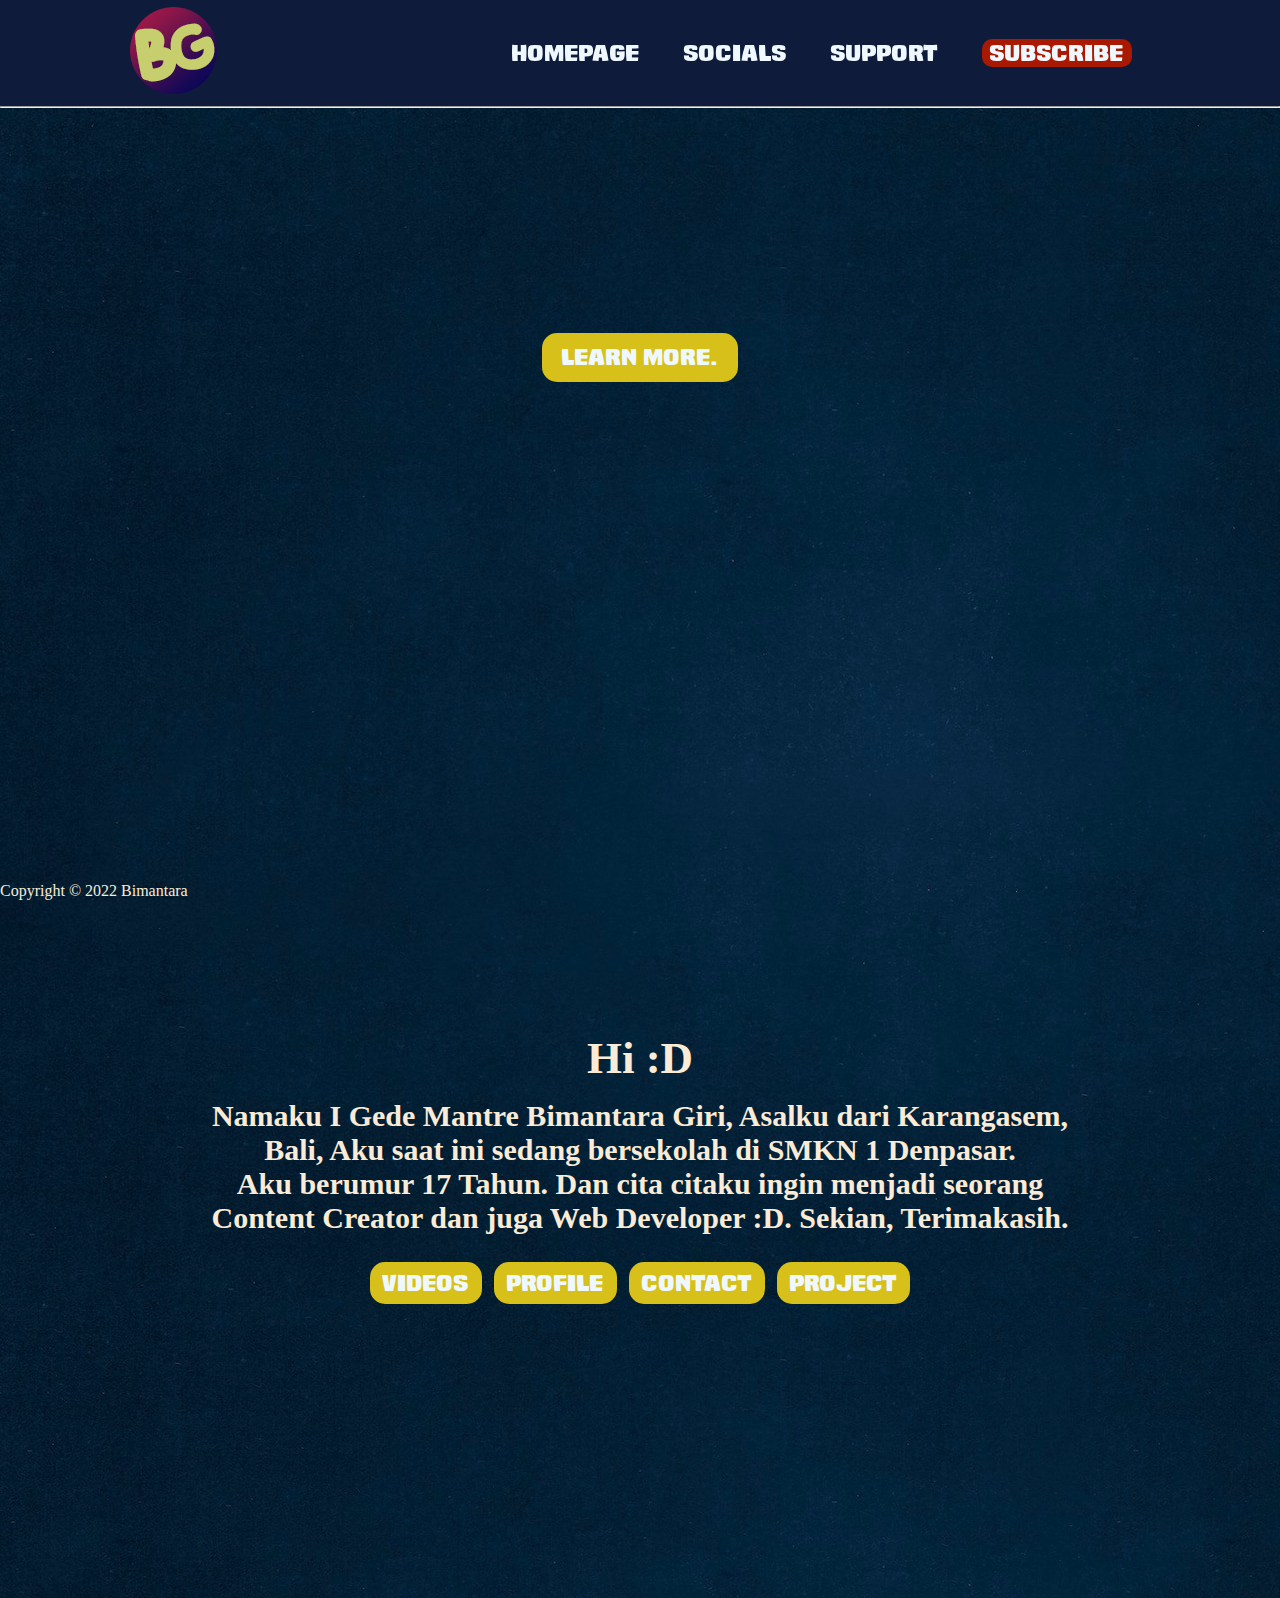
<file: index.html>
<!DOCTYPE html>
<html lang="en">
<head>
    <meta charset="UTF-8">
    <meta http-equiv="X-UA-Compatible" content="IE=edge">
    <meta name="viewport" content="width=device-width, initial-scale=1.0">

        <title>Bimantara Giri</title>
            <link rel="stylesheet" href="style.css">
            <link href="https://unpkg.com/aos@2.3.1/dist/aos.css" rel="stylesheet">
            <link rel="icon" href="img\logo.png">   

</head>
<body>
    <div class="Background">
    <section class="atasan">
    <header>
            <a href="https://www.youtube.com/watch?v=607KOwRZxns&t=504s" target="_blank" class="logo"><img src="img/logo.png" alt="logo" data-aos="zoom-in"></a>
                <nav>
                    <ul class="nav_link" data-aos="zoom-in">
                        <li><a href="index.html">Homepage</a></li>
                       <li><a href="https://linktr.ee/Bimantara02" target="_blank">Socials</a></li>
                        <li><a href="https://saweria.co/bimantara02" target="_blank">Support</a></li>
                        <li><a class="Tombolsubs" href="https://youtube.com/bimantara02" target="_blank">Subscribe</a></li>    
                    </ul>
                </nav>
                
     </header>
    </section>
             <hr>

    <main>

    <div class="pertengahanhome">
        <h1 class="student">Student,</h1> <h1 class="gamer">Gamer,</h1> <h1 class="contentcreator">Content Creator.</h1>
    </div>


        <section class="tombollearn">
        <a class="learnmore" href="#mid" data-aos="zoom-in"><button class="tombollearnmore">Learn more.</button></a>
        </section>                                                                                                   
    
   <ul class="perkenalan">
        <h2 id="mid">Hi :D</h2>
        <nav>
            Namaku I Gede Mantre Bimantara Giri, Asalku dari Karangasem,
            <br>
            Bali, Aku saat ini sedang bersekolah di SMKN 1 Denpasar.
            <br>
            Aku berumur 17 Tahun. Dan cita citaku ingin menjadi seorang
            <br>
            Content Creator dan juga Web Developer :D. Sekian, Terimakasih.
            <br> <br>
        </nav>
   </ul>
            <div class="tombolbawah">
            <a href="video.html" class="TombolVideo">Videos</a>
            &nbsp;
            <a href="profile.html" class="TombolProfile">Profile</a>
            &nbsp;
            <a href="kontak.html" class="TombolKontak">Contact</a>
            &nbsp;
            <a href="project.html" class="TombolProject">Project</a>
            </div>
</div>

    </main>    


   <script src="https://unpkg.com/aos@2.3.1/dist/aos.js"></script>
   <script>
    AOS.init();
  </script>
</body>
<footer class="Copyright">Copyright &copy; 2022 Bimantara</footer>
</html>
</file>
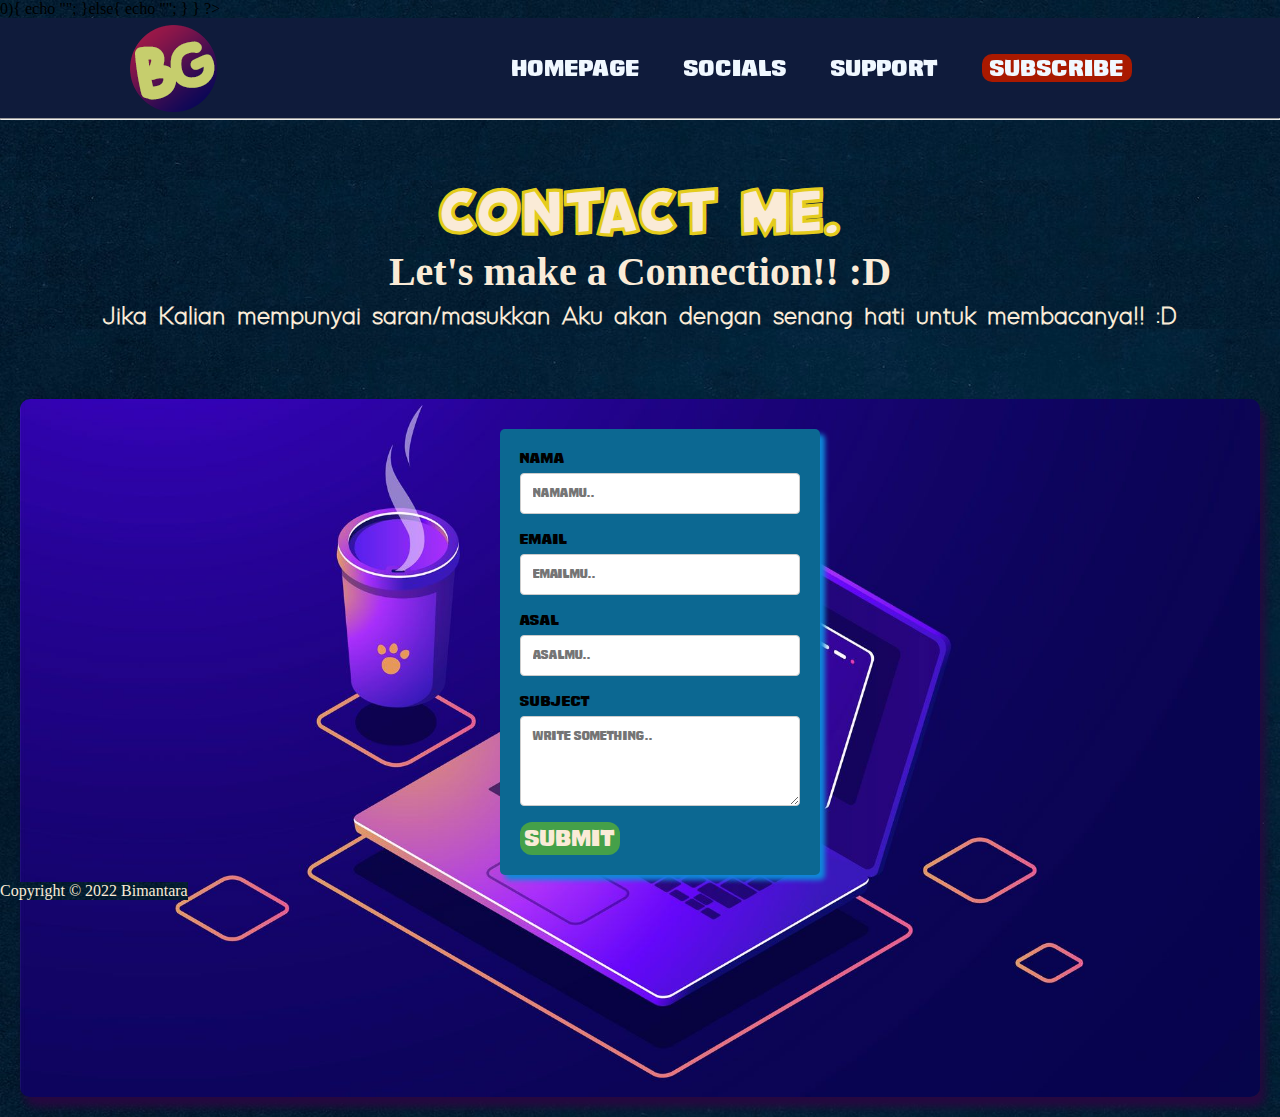
<file: kontak.html>
<?php
include "koneksi.php";
if (isset($_POST['submit'])){
    $Nama = $_POST['name'];
    $Email = $_POST['email'];
    $Asal = $_POST['asal'];
    $Subject = $_POST['subject'];

    mysqli_query($koneksi, "INSERT INTO datakontak(nama,email,asal,subject)
                    VALUES ('$Nama', '$Email', '$Asal', '$Subject')");

            if(($_POST) > 0){
                echo    "<script>
                            alert('Pesan Berhasil Terkirim!')
                        </script>";
            }else{
                echo    "<script>
                            alert('Pesan Gagal Terkirim!')
                        </script>";
            }        
}
?>



<!DOCTYPE html>
<html lang="en">
<head>
    <meta charset="UTF-8">
    <meta http-equiv="X-UA-Compatible" content="IE=edge">
    <meta name="viewport" content="width=device-width, initial-scale=1.0">
            <title>Contact Me</title>
            <link rel="stylesheet" href="style.css">
            <link rel="stylesheet" href="https://unpkg.com/aos@2.3.1/dist/aos.css">
            <link rel="icon" href="img\logo.png"> 
</head>
<body>
    <section class="atasan">
        <header>
                <a href="https://www.youtube.com/watch?v=607KOwRZxns&t=504s" target="_blank" class="logo"><img src="img/logo.png" alt="logo" data-aos="zoom-in"></a>
                    <nav>
                        <ul class="nav_link" data-aos="zoom-in">
                            <li><a href="index.html">Homepage</a></li>
                           <li><a href="https://linktr.ee/Bimantara02" target="_blank">Socials</a></li>
                            <li><a href="https://saweria.co/bimantara02" target="_blank">Support</a></li>
                            <li><a class="Tombolsubs" href="https://youtube.com/bimantara02" target="_blank">Subscribe</a></li>    
                        </ul>
                    </nav>
                    
         </header>
</section>
                 <hr>
                
    <main>
            <h1 class="judul-kontak">CONTACT ME.</h1>
            <h2 class="deskripsi-kontak">Let's make a Connection!! :D</h2>
            <h3 class="deskripsi-kontak2">Jika Kalian mempunyai saran/masukkan Aku akan dengan senang hati untuk membacanya!! :D</h3>
            <div class="containerkanan">
                <img src="img/background2.jpg" class = "backgroundkontak">
              </div>

              <div class="containerkiri">
                <form method="post">
                
                <label for="fname">Nama</label>
                <input type="text" id="fname" name="name" placeholder="Namamu..">
            
                <label for="lname">Email</label>
                <input type="text" id="lname" name="email" placeholder="Emailmu..">
            
                <label for="country">Asal</label>
                <input type="text" id="" name="asal" placeholder="Asalmu..">
                
            
                <label for="subject">Subject</label>
                <textarea id="subject" name="subject" placeholder="Write something.." style="height:90px"></textarea>
            
                <button type="submit" name="submit">Submit</button>
            
                </form>
              </div>
              
    </main>
       <script src="https://unpkg.com/aos@2.3.1/dist/aos.js"></script>
       <script>
        AOS.init();
      </script>
</body>

    <footer>Copyright &copy; 2022 Bimantara</footer>

</html>
</file>
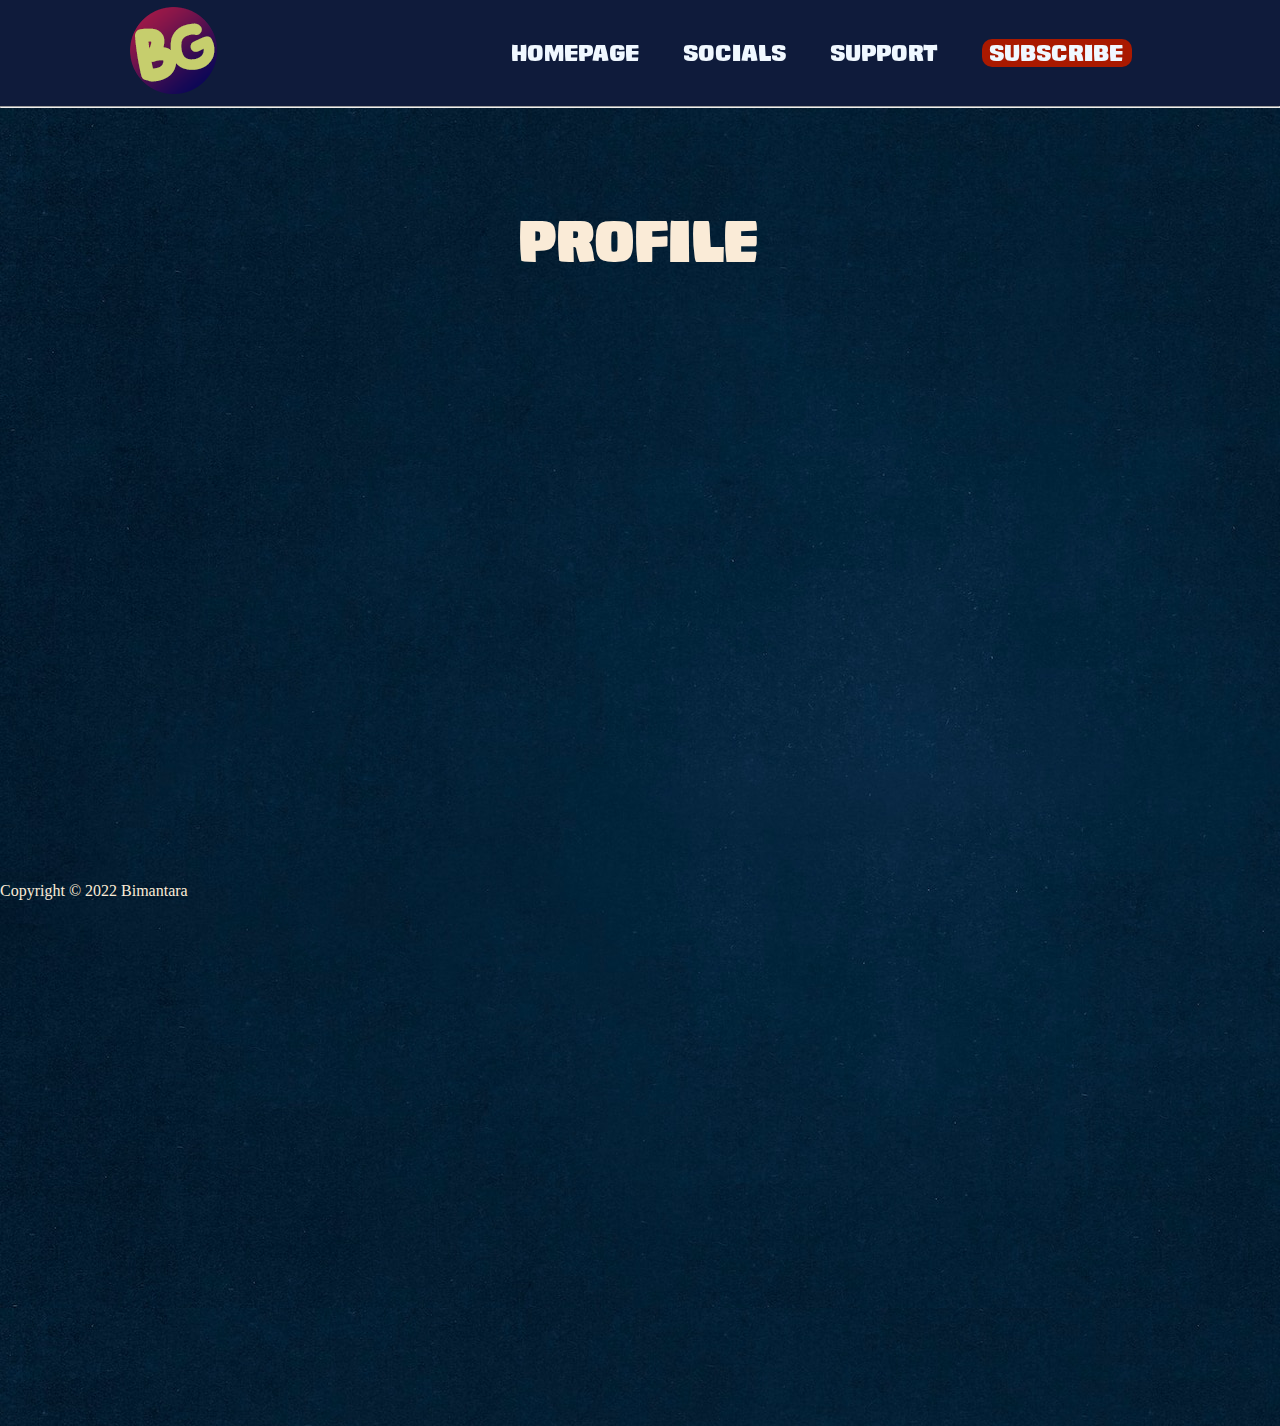
<file: profile.html>
<!DOCTYPE html>
<html lang="en">
<head>
    <meta charset="UTF-8">
    <meta http-equiv="X-UA-Compatible" content="IE=edge">
    <meta name="viewport" content="width=device-width, initial-scale=1.0">
            <title>Profile</title>
            <link rel="stylesheet" href="style.css">
            <link rel="stylesheet" href="https://unpkg.com/aos@2.3.1/dist/aos.css">
            <link rel="icon" href="img\logo.png"> 
</head>
<body>
    <section class="atasan">
        <header>
                <a href="https://www.youtube.com/watch?v=607KOwRZxns&t=504s" target="_blank" class="logo"><img src="img/logo.png" alt="logo" data-aos="zoom-in"></a>
                    <nav>
                        <ul class="nav_link" data-aos="zoom-in">
                            <li><a href="index.html">Homepage</a></li>
                           <li><a href="https://linktr.ee/Bimantara02" target="_blank">Socials</a></li>
                            <li><a href="https://saweria.co/bimantara02" target="_blank">Support</a></li>
                            <li><a class="Tombolsubs" href="https://youtube.com/bimantara02" target="_blank">Subscribe</a></li>    
                        </ul>
                    </nav>
                    
         </header>
    </section>
                 <hr>
    <main>     
        <div class="pertengahanprofile">
            <h1>Profile</h1>
        </div>

        <img src="img/Img1.png" alt="ProfilePict" class="profilepict">

        <ul class="juduldeskripsi">
        <h2 id="namavideo">Bimantara Giri</h2>
        </ul>

        <ul class="deskripsi">
            <p>Nama : I Gede Mantre Bimantara Giri</p>
            <p>Hobby : Belajar Sesuatu Hal Baru</p>
            <p>Lahir : Gianyar, 10 Oktober 2005</p>
            <p>Motto : Menuju Tak Terbatas dan Melampauinya</p>
        </ul>

        <div class="socials">
            <a href="https://instagram.com/bmntr77_"><img src="img/instagram.png" class="instagram"></a>
            <a href="https://youtube.com/bimantara02"><img src="img/youtube.png" class="youtube"></a>
            <a href="https://steamcommunity.com/id/bimantara02/"><img src="img/steam.png" class="steam"></a>
            <a href="https://twitter.com/bmntr77"><img src="img/twitter.png" class="twitter"></a>
        </div>

        <div class="riwayatnskill">
        <h1 class="riwayat">Riwayat Pendidikan</h1>

        <table>
            <tr>
              <th>SD</th>
              <th>SMP</th>
              <th>SMK</th>
            </tr>
            <tr>
              <td>SD Saraswati 5 Denpasar</td>
              <td>SMPN 3 Abiansemal</td>
              <td>SMKN 1 Denpasar</td>
            </tr>
            <tr>
                <td>(2011 - 2016)</td>
                <td>(2017 - 2020)</td>
                <td>(2021 - Sekarang)</td>
            </tr>
        </table>
<h1 class="kemampuan">Kemampuan</h1>

<div class="areakeahlian">
    <ul class="keahlian">
        <li>HTML<img src="img/html.png" class="gambarhtml"></li> 
        <li><img src="img/css.png" class="gambarcss">CSS</li>
        <li>Adobe Premiere Pro<img src="img/premiere.png" class="gambarpremiere"></li>
        <li><img src="img/photoshop.png" class="gambarphotoshop"> Adobe Photoshop</li>
        <li>Building Computer<img src="img/computer.png" class="gambarpc"></li>
    </ul>
</div>
    </div>
    </main>   
       <script src="https://unpkg.com/aos@2.3.1/dist/aos.js"></script>
       <script>
        AOS.init();
      </script>
</body>

    <footer>Copyright &copy; 2022 Bimantara</footer>

</html>
</file>
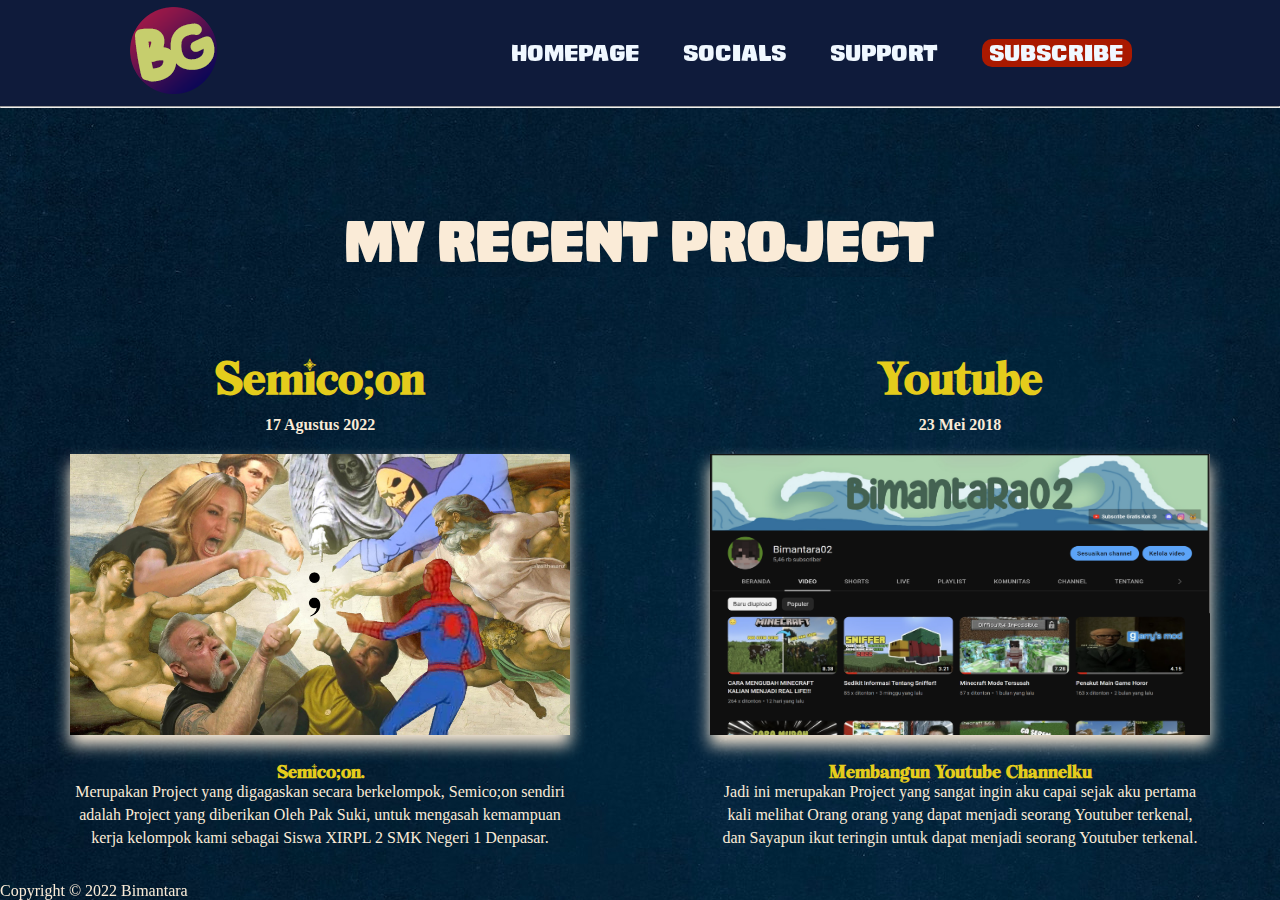
<file: project.html>
<!DOCTYPE html>
<html lang="en">
<head>
    <meta charset="UTF-8">
    <meta http-equiv="X-UA-Compatible" content="IE=edge">
    <meta name="viewport" content="width=device-width, initial-scale=1.0">
            <title>Project</title>
            <link rel="stylesheet" href="style.css">
            <link rel="stylesheet" href="https://unpkg.com/aos@2.3.1/dist/aos.css">
            <link rel="icon" href="img\logo.png"> 
</head>
<body>
    <section class="atasan">
        <header>
                <a href="https://www.youtube.com/watch?v=607KOwRZxns&t=504s" target="_blank" class="logo"><img src="img/logo.png" alt="logo" data-aos="zoom-in"></a>
                    <nav>
                        <ul class="nav_link" data-aos="zoom-in">
                            <li><a href="index.html">Homepage</a></li>
                           <li><a href="https://linktr.ee/Bimantara02" target="_blank">Socials</a></li>
                            <li><a href="https://saweria.co/bimantara02" target="_blank">Support</a></li>
                            <li><a class="Tombolsubs" href="https://youtube.com/bimantara02" target="_blank">Subscribe</a></li>    
                        </ul>
                    </nav>
                    
         </header>
</section>
                 <hr>
                
    <main>
            <div class="pertengahanproject">
                <h1>My Recent Project</h1>
            </div>

            <div class="card1">
                <div class="isicard1">
                        <h2>Semico;on</h2>
                        <h4 class="deskjudul1">17 Agustus 2022</h4>
                        <a href="https://aowodell.github.io/homepage/" target="_blank"><img src="img/project1.jpg" alt="project 1" class="imgcard1"></a>
                    <div class="deskcard1">
                        <h4 class="judul-desk-card1">Semico;on.</h4>
                        <div class="desk-card1">
                        <p>Merupakan Project yang digagaskan secara berkelompok, Semico;on sendiri</p>
                        <p>adalah Project yang diberikan Oleh Pak Suki, untuk mengasah kemampuan</p>
                        <p>kerja kelompok kami sebagai Siswa XIRPL 2 SMK Negeri 1 Denpasar.</p>
                        </div>
                    </div>
                </div>
            </div>

            <div class="card2">
                <div class="isicard2">
                        <h2>Youtube</h2>
                        <h4 class="deskjudul2">23 Mei 2018</h4>
                        <a href="https://youtube.com/bimantara02" target="_blank"><img src="img/project2.png" alt="project 2" class="imgcard2"></a>
                    <div class="deskcard2">
                        <h4 class="judul-desk-card2">Membangun Youtube Channelku</h4>
                        <div class="desk-card2">
                        <p>Jadi ini merupakan Project yang sangat ingin aku capai sejak aku pertama</p>
                        <p>kali melihat Orang orang yang dapat menjadi seorang Youtuber terkenal,</p>
                        <p>dan Sayapun ikut teringin untuk dapat menjadi seorang Youtuber terkenal.</p>
                        </div>
                    </div>
                </div>
            </div>
    </main>
       <script src="https://unpkg.com/aos@2.3.1/dist/aos.js"></script>
       <script>
        AOS.init();
      </script>
</body>

    <footer>Copyright &copy; 2022 Bimantara</footer>

</html>
</file>
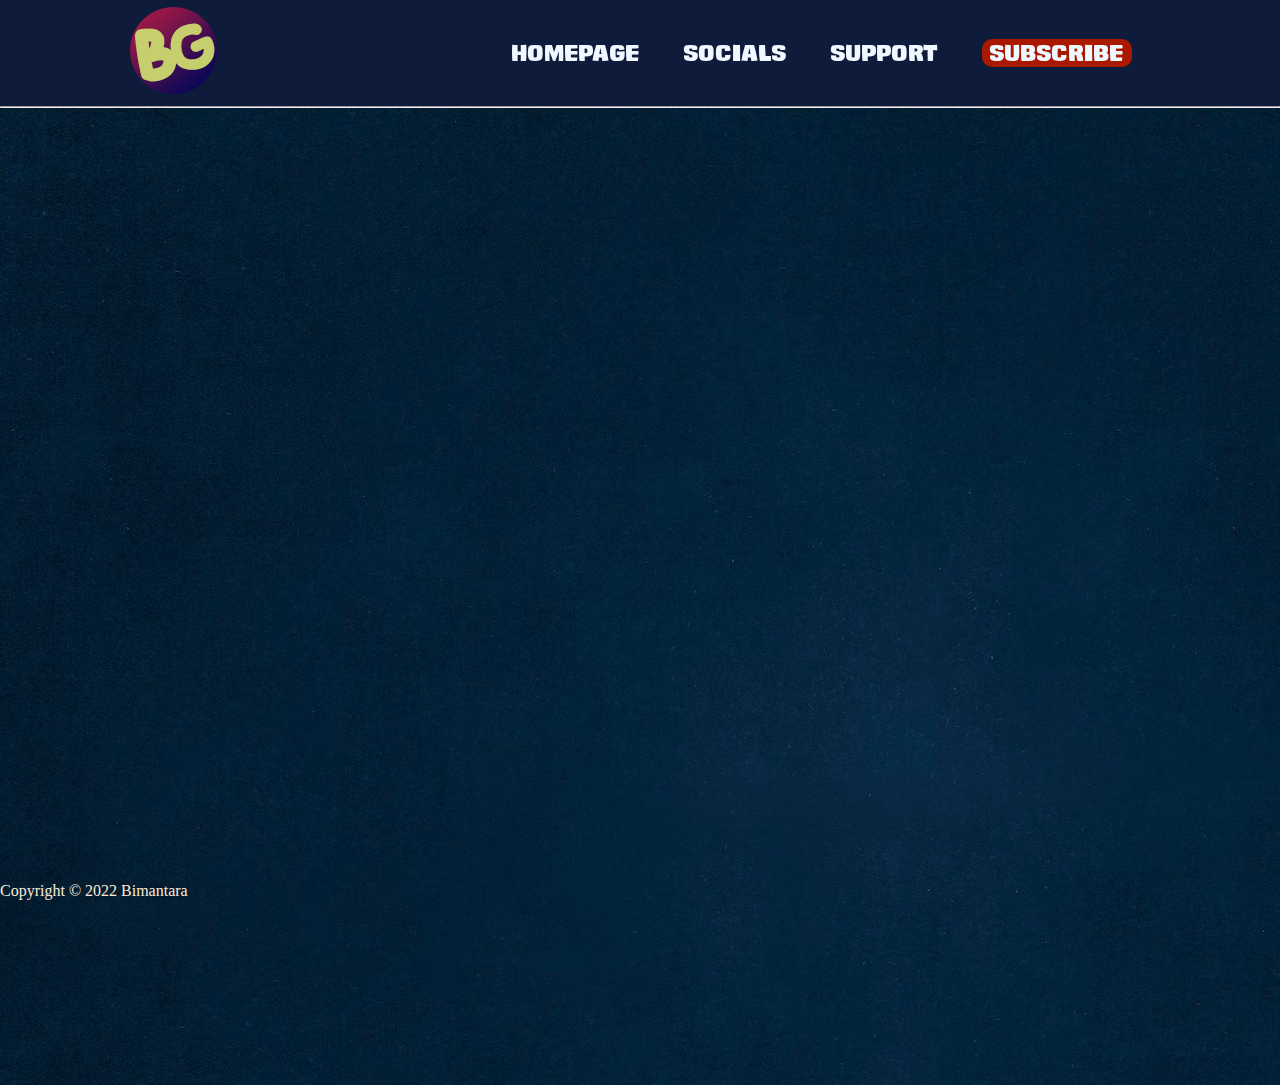
<file: video.html>
<!DOCTYPE html>
<html lang="en">
<head>
    <meta charset="UTF-8">
    <meta http-equiv="X-UA-Compatible" content="IE=edge">
    <meta name="viewport" content="width=device-width, initial-scale=1.0">
            <title>Videos</title>
            <link rel="stylesheet" href="style.css">
            <link rel="stylesheet" href="https://unpkg.com/aos@2.3.1/dist/aos.css">
            <link rel="icon" href="img\logo.png"> 
</head>
<body>
    <section class="atasan">
        <header>
                <a href="https://www.youtube.com/watch?v=607KOwRZxns&t=504s" target="_blank" class="logo"><img src="img/logo.png" alt="logo" data-aos="zoom-in"></a>
                    <nav>
                        <ul class="nav_link" data-aos="zoom-in">
                            <li><a href="index.html">Homepage</a></li>
                           <li><a href="https://linktr.ee/Bimantara02" target="_blank">Socials</a></li>
                            <li><a href="https://saweria.co/bimantara02" target="_blank">Support</a></li>
                            <li><a class="Tombolsubs" href="https://youtube.com/bimantara02" target="_blank">Subscribe</a></li>    
                        </ul>
                    </nav>
                    
         </header>
</section>
                 <hr>
                
    <main>
        <ul class="pertengahanvideo" data-aos="zoom-in">
            <h1 class="judulvideo">Videos</h1> 
            <p class="Deskripsi">Ini adalah beberapa Video yang pernah Kubuat :D </p>  
        </ul>

            <div class="Videos">

            <a href="https://www.youtube.com/watch?v=jLTIwLLnX5A&t=13s" target="_blank"><img src="img/thumbnail1.jpg" alt="TOP 5 SHADERS MINECRAFT" class="Thumbnail1"></a>
        <br>
            <a href="https://www.youtube.com/watch?v=jLTIwLLnX5A&t=13s" class="link">5 SHADERS MINECRAFT UNTUK PC KENTANG</a>
        <br>
            <a href="https://www.youtube.com/watch?v=r0K42hiJU1E&t=12s" target="_blank"><img src="img/thumbnail2.jpg" alt="TOP 5 SHADERS MINECRAFT" class="Thumbnail2"></a>
        <br>
            <a href="https://www.youtube.com/watch?v=r0K42hiJU1E&t=12s" class="link">CLIP LIVESTREAM BIMANTARA02 #1</a>
        <br>   
            <a href="https://www.youtube.com/watch?v=CkJjPwUIzsE&t=98s" target="_blank"><img src="img/thumbnail3.jpg" alt="TOP 5 SHADERS MINECRAFT" class="Thumbnail3"></a>
        <br>
            <a href="https://www.youtube.com/watch?v=CkJjPwUIzsE&t=98s" class="link">GW NYOBAIN MINECRAFT 6.6.6</a>
        <br>
            
            </div>

        <p class="DeskripsiBawah" data-aos="zoom-in">Buat kalian yang mau liat Video lainnya, cek Youtubeku aja ya!! :D</p>
    </main>
       <script src="https://unpkg.com/aos@2.3.1/dist/aos.js"></script>
       <script>
        AOS.init();
      </script>
</body>

    <footer>Copyright &copy; 2022 Bimantara</footer>

</html>
</file>
<file: style.css>
@import url('https://fonts.googleapis.com/css2?family=Oswald:wght@200;400&family=Roboto:wght@100&display=swap');

@font-face {
    font-family: BohemianSoul;
    src: url(font/Bohemian\ Soul.otf);
}

@font-face {
    font-family: Andorra la Vella;
    src: url(font/AndorralaVella.ttf);
}

@font-face {
    font-family: KGHappy;
    src: url(font/KGHAPPY.ttf);
}

@font-face {
    font-family: KidsMagazine;
    src: url(font/Kids\ Magazine.ttf);
}

@font-face {
    font-family: ModernSansLight;
    src: url(font/ModernSans-Light.otf);
}

/*Semua Halaman HTML*/
*  {
    box-sizing: border-box;
    margin: 0;
    padding: 0;
}

/* ================================= STYLE HOME ================================= */

/*Tulisan Tentang,Socials, dan Support*/
li, a, button {
    font-weight: 500;
    font-size: 25px;
    color: aliceblue;
    text-decoration: none; 
}
.nav_link {
    font-family: Andorra la Vella;
}

/*Style Header*/
header {
    display: flex;
    justify-content: flex-end;
    align-items: center;
    padding: 5px 10%;
    background-color: #0f1b3b;
}

main {
    background-image: url(img/background1.jpg);
    background-position: 100% fixed;
}

/*Style Logo*/
.logo {
    cursor: pointer;
    margin-right: auto;
}
.nav_link li {
    display: inline-block;
    padding: 0px 20px;
}
.nav_link li a {
    transition: all 0.8 ease 0s;
    transition: 0.5s ease all;
}
.nav_link li a:hover {
    color: skyblue;
}

/*Tombol Subscribe*/
.Tombolsubs{
    padding: 1px 8px;
    background-color: rgb(169, 25, 0);
    border-radius: 10px;
    cursor: pointer;
    transition: 0.5s ease all;
}
.Tombolsubs:hover {
    background-color: rgba(90, 11, 11, 0.8);
}

/*Tulisan Student, Gamer, ContentCreator*/
.pertengahanhome {
    text-align: center;
    font-family: Andorra la Vella;
    padding-top: 200px;
    color: antiquewhite;  
}

.student {
    animation: student;
    animation-duration: 1s;
    animation-fill-mode: forwards;
    color: antiquewhite;
    font-size: 0px;
}

@keyframes student {
    from {opacity: 0%; font-size: 0px;}
    to {opacity: 100%; font-size: 80px;}
}

.gamer {
    color: #d6c019;
    animation: gamer;
    animation-duration: 1s;
    animation-delay: 1s;
    animation-fill-mode: forwards;
    font-size: 0px;
}

@keyframes gamer {
    from {opacity: 0%; font-size: 0px;}
    to {opacity: 100%; font-size: 80px;}
}

.contentcreator {
    color: #CF0A0A;
    animation: contentcreator;
    animation-duration: 1s;
    animation-delay: 2s;
    animation-fill-mode: forwards;
    font-size: 0px;
}

@keyframes contentcreator {
    from {opacity: 0%; font-size: 0px;}
    to {opacity: 100%; font-size: 80px;}
}

/*Perkenalan yang ada dibawah web*/
#mid {
    font-family: Cooper Black;
    margin-bottom: 15px;
}

.perkenalan {
    text-align: center;
    font-family: Modern Sans;
    font-weight: bolder;
    font-size: 30px;
    color: antiquewhite;
    margin-top: 650px;
}

/*Tombol Learn more*/
.tombollearn {
    text-align: center;
}

.tombollearnmore {
    padding: 10px 20px;
    text-align: center;
    margin-top: 25px;
    border: none;
    border-radius: 15px;
    background-color: #d6c019;
    cursor: pointer;
    transition: 0.2s ease all;
    font-size: 25px;
    font-family: Andorra la Vella;
}

.tombollearnmore:hover {
    background-color: rgb(126, 120, 3);
    font-size: 30px;           
}

/*Tombol Video di Bawah Perkenalan*/
.tombolbawah{
    text-align: center;
    margin-bottom: 300px;
}
.TombolVideo {
    background-color: #d6c019;
    border-radius: 15px;
    padding: 8px 13px;
    font-size: 25px;
    transition: 0.2s ease all;
    font-family: Andorra la Vella;
}
.TombolVideo:hover {
    background-color: rgb(126, 120, 3);
    font-size: 30px;
}

/*Tombol Project di Bawah Perkenalan*/
.TombolProject {
    background-color: #d6c019;
    border-radius: 15px;
    padding: 8px 13px;
    font-size: 25px;
    transition: 0.2s ease all;
    font-family: Andorra la Vella;
}
.TombolProject:hover {
    background-color: rgb(126, 120, 3);
    font-size: 30px;
}

/*TombolProfile di Bawah Perkenalan*/
.TombolProfile {
    background-color: #d6c019;
    border-radius: 15px;
    padding: 8px 13px;
    font-size: 25px;
    transition: 0.2s ease all;
    font-family: Andorra la Vella;
}
.TombolProfile:hover {
    background-color: rgb(126, 120, 3);
    font-size: 30px;
}

/*TombolKontak di Bawah Perkenalan*/
.TombolKontak {
    background-color: #d6c019;
    border-radius: 15px;
    padding: 8px 13px;
    font-size: 25px;
    transition: 0.2s ease all;
    font-family: Andorra la Vella;
}
.TombolKontak:hover {
    background-color: rgb(126, 120, 3);
    font-size: 30px;
}

/* ================================= STYLE VIDEOS ================================= */
.judulvideo {
    font-size: 0px;
    animation: animasijudul;
    animation-fill-mode: forwards;
    animation-duration: 1s;
}

@keyframes animasijudul {
    from {font-size: 0px;}
    to {font-size: 80px;}
}

.pertengahanvideo {
    text-align: center;
    font-family: Andorra la Vella;
    font-size: 0px;
    padding-top: 200px;
    color: antiquewhite;
    animation: animasidesk;
    animation-delay: 0.5s;
    animation-fill-mode: forwards;
    animation-duration: 1s;
}

@keyframes animasidesk {
    from {font-size: 0px;}
    to {font-size: 30px;}
}
/*Style Thumbnail 1*/
.Thumbnail1 {
    width: 0px;
    height: auto;
    margin-top: 100px;
    animation: animasith1;
    animation-delay: 1s;
    animation-fill-mode: forwards;
    animation-duration: 1s;
}

@keyframes animasith1 {
    from {width: 0px; height: auto;}
    to {width: 400px; height: auto;}
}

.Thumbnail1:hover {
    filter: opacity(70%);
    transition: all 0.8 ease 0s;
    transition: 0.5s ease all;
}

/*Style Thumbnail 2*/
.Thumbnail2 {
    width: 0px;
    height: auto;
    margin-top: 100px;
    animation: animasith2;
    animation-delay: 1s;
    animation-fill-mode: forwards;
    animation-duration: 1s;
}

@keyframes animasith2 {
    from {width: 0px; height: auto;}
    to {width: 400px; height: auto;}
}

.Thumbnail2:hover {
    filter: opacity(70%);
    transition: all 0.8 ease 0s;
    transition: 0.5s ease all;
}

/*Style Thumbnail 3*/
.Thumbnail3 {
    width: 0px;
    height: auto;
    margin-top: 100px;  
    animation: animasith3;
    animation-delay: 1s;
    animation-fill-mode: forwards;
    animation-duration: 1s;
}

@keyframes animasith3 {
    from {width: 0px; height: auto;}
    to {width: 400px; height: auto;}
}

.Thumbnail3:hover {
    filter: opacity(70%);
    transition: all 0.8 ease 0s;
    transition: 0.5s ease all;
}
/*Style semua Thumbnail*/
.Videos {
    position: relative;
    text-align: center;  
}

/*Tulisan Dibawah Thumbnail*/
.link{
    font-size: 0px;
    font-family: Modern Sans;
    font-weight: bolder;
    animation: animasilink;
    animation-delay: 1.5s;
    animation-fill-mode: forwards;
    animation-duration: 1s;
}

@keyframes animasilink {
    from {font-size: 0px;}
    to {font-size: 25px;}
}

.link:hover {
    transition: all 0.8 ease 0s;
    transition: 0.5s ease all;
    color: aqua;
}

.DeskripsiBawah {
    text-align: center;
    font-family: Andorra la Vella;
    font-size: 0px;
    margin-top: 100px;
    padding-bottom: 300px;
    color: antiquewhite;
    animation: animasitulisan;
    animation-delay: 2.5s;
    animation-fill-mode: forwards;
    animation-duration: 1s;
}

@keyframes animasitulisan {
    from {font-size: 0px;}
    to {font-size: 30px;}
}

/* ================================= STYLE PROFILE ================================= */

/* Tulisan Profile */
.pertengahanprofile {
    text-align: center;
    font-family: Andorra la Vella;
    color: antiquewhite;
    font-size: 30px;
    padding-top: 100px;
    animation: pertengahanprofile;
    animation-duration: 1s;
}

@keyframes pertengahanprofile {
    from {font-size: 0px;}
    to {font-size: 30px;}
}

/* Image Profile Picture */
.profilepict {
    display: block;
    margin-top: 40px;
    margin-bottom: 40px;
    margin-left: auto;
    margin-right: auto;
    width: 0px;
    animation: pp;
    animation-delay: 0.5s;
    animation-fill-mode: forwards;
    animation-duration: 1s;
}

@keyframes pp {
    0% {width: 0px;}
    50% {width: 200px;}
    100% {width: 150px;  transform: rotate(360deg);}
}

/* Tulisan Bimantara Giri */
#namavideo {
    font-family: Andorra la Vella;
    color: #e4cc1c;
    font-size: 0px;
    opacity: 0%;
    margin-bottom: 10px;
    letter-spacing: 1px;
    animation: namaprofile;
    animation-delay: 1.6s;
    animation-fill-mode: forwards;
    animation-duration: 2s;
}

@keyframes namaprofile {
    0% {opacity: 0%;}
    50% {opacity: 100%; font-size: 40px;}
    75% {font-size: 45px; opacity: 100%;}
    100% {font-size: 40px; opacity: 100%;}
}

/* Judul Deskripsi Profile */
.juduldeskripsi {
    text-align: center;
}

/* Deksripsi Profile */
.deskripsi {
    font-family: Cooper;
    font-size: 20px;
    opacity: 0%;
    font-weight: lighter;
    color: antiquewhite;
    text-align: center;
    animation: deskripsiprofile;
    animation-delay: 2s;
    animation-fill-mode: forwards;
    animation-duration: 2s;
}

@keyframes deskripsiprofile {
    from {opacity: 0%;}
    to {opacity: 100%;}
}

p {
    padding-bottom: 5px;
}

/* Logo logo social media */
.socials {
    text-align: center;
    word-spacing: 100px;
    margin-top: 40px;
    margin-bottom: 80px;
}

.socials a :hover {
    transition: 0.3s ease all;
    width: 60px;
}

.instagram {
    width: 0px;
    height: auto;
    padding-bottom: 20px;
    transition: 0.3s ease all;
    animation: instagram;
    animation-delay: 2.5s;
    animation-fill-mode: forwards;
    animation-duration: 0.3s;
}

@keyframes instagram {
    from {width: 0px;}
    to {width: 45px;}
}

.youtube {
    width: 0px;
    height: auto;
    padding-bottom: 20px;
    transition: 0.3s ease all;
    animation: youtube;
    animation-delay: 2.8s;
    animation-fill-mode: forwards;
    animation-duration: 0.3s;
}

@keyframes youtube{
    from {width: 0px;}
    to {width: 45px;}
}

.steam {
    width: 0px;
    height: auto;
    padding-bottom: 20px;
    transition: 0.3s ease all;
    animation: steam;
    animation-delay: 3.1s;
    animation-fill-mode: forwards;
    animation-duration: 0.3s;
}

@keyframes steam {
    from {width: 0px;}
    to {width: 45px;}
}

.twitter {
    width: 0px;
    height: auto;
    padding-bottom: 20px;
    transition: 0.3s ease all;
    animation: twitter;
    animation-delay: 3.4s;
    animation-fill-mode: forwards;
    animation-duration: 0.3s;
}

@keyframes twitter {
    from {width: 0px;}
    to {width: 45px;}
}

/* Tulisan Riwayat Pendidikan */
.riwayat {
    text-align: center;
    font-family: Andorra la Vella;
    color: antiquewhite;
    font-size: 50px;
    margin-top: 100px;
}

.riwayatnskill {
    opacity: 0%;
    animation: riwayat;
    animation-delay: 4s;
    animation-fill-mode: forwards;
    animation-duration: 0.3s;
}

@keyframes riwayat {
    from {opacity: 0%;}
    to {opacity: 100%;}
}


/* Table */
table {
    margin-top: 50px;
    padding-bottom: 40px;
    width: 75%;
    margin-left: auto;
    margin-right: auto;
}

table th {
    font-family: Andorra la Vella;
    color: #e4cc1c;
    font-size: 40px;
}

table td {
    font-family: Cooper;
    color: antiquewhite;
    font-size: 20px;
    text-align: center;
}

/* Judul Kemampuan */
.kemampuan {
    text-align: center;
    font-family: Andorra la Vella;
    color: antiquewhite;
    font-size: 50px;
    margin-top: 100px;
    padding-bottom: 40px;
}

/* List Kemampuan */
.keahlian li {
    text-align: center;
    font-family: Cooper;
    color: #e4cc1c;
    font-size: 40px;
}

.areakeahlian {
    padding-bottom: 100px;
}

/* icon dalam list keahlian */
.gambarhtml {
    width: 30px;
    margin-left: 10px;
}

.gambarcss {
    width: 30px;
    margin-right: 10px;
}

.gambarpremiere {
    width: 32px;
    margin-left: 10px;
}

.gambarphotoshop {
    width: 30px;
    margin-right: 10px;
}

.gambarpc {
    width: 33px;
    margin-left: 10px;
}

/* ==================================== STYLE PROJECT ========================================== */

/* TULISAN MY RECENT PROJECT */
.pertengahanproject {
    text-align: center;
    font-family: Andorra la Vella;
    color: antiquewhite;
    font-size: 30px;
    padding-top: 100px;
    animation: pertengahanproject;
    animation-duration: 1s;
}

/* BLOG PROJECT 1 */
.card1 {
    text-align: center;
    margin-top: 75px;
    width: 50%;
    float: left;
}

/* JUDUL PROJECT 1 */
.isicard1 h2 {
    font-family: BohemianSoul;
    font-size: 40px;
    color: #e4cc1c;
    margin-bottom: 10px;
}

/* GAMBAR PROJECT 1 */
.imgcard1 {
    width: 500px;
    height: auto;
    margin-top: 20px;
    box-shadow: 0px 10px 15px 0px antiquewhite;
}

/* JUDUL DIBAWAH PROJECT 1 */
.judul-desk-card1 {
    font-family: BohemianSoul;
    color: #e4cc1c;
}

/* DESKRIPSI JUDUL PROJECT 1 */
.desk-card1 {
    color: antiquewhite;
    font-family: Cooper;
    margin-bottom: 40px;
}

/* KESELURUHAN JUDUL DAN DESKRIPSI PROJECT 1 */
.deskcard1 {
    margin-top: 20px;
}

.deskjudul1 {
    color: antiquewhite;
    font-family: Cooper;
}

/* BLOG PROJECT 2 */
.card2 {
    text-align: center;
    margin-top: 75px;
    width: 50%;
    float: left;
}

/* JUDUL PROJECT 1 */
.isicard2 h2 {
    font-family: BohemianSoul;
    font-size: 40px;
    color: #e4cc1c;
    margin-bottom: 10px;
}

/* GAMBAR PROJECT 1 */
.imgcard2 {
    width: 500px;
    height: 281px;
    margin-top: 20px;
    box-shadow: 0px 10px 15px 0px antiquewhite;
}

/* JUDUL DIBAWAH PROJECT 1 */
.judul-desk-card2 {
    font-family: BohemianSoul;
    color: #e4cc1c;
}

/* DESKRIPSI JUDUL PROJECT 1 */
.desk-card2 {
    color: antiquewhite;
    font-family: Cooper;
    margin-bottom: 40px;
}

/* KESELURUHAN JUDUL DAN DESKRIPSI PROJECT 1 */
.deskcard2 {
    margin-top: 20px;
}

.deskjudul2 {
    color: antiquewhite;
    font-family: Cooper;
}

/* ======================================================= STYLE KONTAK =========================================== */

.judul-kontak {
    font-family: KidsMagazine;
    font-size: 40px;
    color: antiquewhite;
    text-align: center;
    margin-top: 60px;
    -webkit-text-stroke: 2px #e4cc1c;
}

.deskripsi-kontak {
    font-family: Cooper;
    font-size: 40px;
    color: antiquewhite;
    text-align: center;
    margin-top: 5px;
}

.deskripsi-kontak2 {
    font-family: ModernSansLight;
    font-size: 25px;
    color: antiquewhite;
    text-align: center;
    margin-top: 10px;
}

/* Style inputs with type="text", select elements and textareas */
input[type=text], select, textarea {
    font-family: Andorra la Vella;
    width: 100%; /* Full width */
    padding: 12px; /* Some padding */ 
    border: 1px solid #ccc; /* Gray border */
    border-radius: 4px; /* Rounded borders */
    box-sizing: border-box; /* Make sure that padding and width stays in place */
    margin-top: 6px; /* Add a top margin */
    margin-bottom: 16px; /* Bottom margin */
    resize: vertical /* Allow the user to vertically resize the textarea (not horizontally) */
  }
  
  /* Style the submit button with a specific background color etc */
  button[type=submit] {
    color: antiquewhite;
    background-color: #45a049;
    border: none;
    border-radius: 12px;
    padding: 2px 5px;
    transition: all 0.2s ease;
    font-family: Andorra la Vella;
  }
  
  /* When moving the mouse over the submit button, add a darker green color */
  button[type=submit]:hover {
    background-color: #307a34;
    transition: all 0.2s ease;
  }
  
  /* Add a background color and some padding around the form */
  .containerkanan {
    margin-top: 50px;
    border-radius: 5px;
    padding: 20px;
    width: 50%;
    float: right;
    margin-right: 150px;
  }

  .backgroundkontak {
    width: 100%;
    height: auto;
    border-radius: 10px;
    box-shadow: 5px 10px 10px #270841;
  }

  .containerkiri {
    margin-top: 100px;
    margin-left: 500px;
    border-radius: 5px;
    font-family: Andorra la Vella;
    background-color:rgb(12, 104, 146);
    box-shadow:5px 5px 5px rgb(15, 137, 218);
    padding: 20px;
    width: 25%;
    float: left;
    resize: both;
    position: absolute;
  }
  



  @media only screen and (max-width : 1800px) {
    /* Style inputs with type="text", select elements and textareas */
    input[type=text], select, textarea {
    font-family: Andorra la Vella;
    width: 100%; /* Full width */
    padding: 12px; /* Some padding */ 
    border: 1px solid #ccc; /* Gray border */
    border-radius: 4px; /* Rounded borders */
    box-sizing: border-box; /* Make sure that padding and width stays in place */
    margin-top: 6px; /* Add a top margin */
    margin-bottom: 16px; /* Bottom margin */
    resize: vertical /* Allow the user to vertically resize the textarea (not horizontally) */
  }
  
  /* Style the submit button with a specific background color etc */
  button[type=submit] {
    color: antiquewhite;
    background-color: #45a049;
    border: none;
    border-radius: 12px;
    padding: 2px 5px;
    transition: all 0.2s ease;
    font-family: Andorra la Vella;
  }
  
  /* When moving the mouse over the submit button, add a darker green color */
  button[type=submit]:hover {
    background-color: #307a34;
    transition: all 0.2s ease;
  }
  
  /* Add a background color and some padding around the form */
  .containerkanan {
    margin-top: 50px;
    border-radius: 5px;
    padding: 20px;
    width: 50%;
    float: right;
    margin-right: 150px;
  }

  .backgroundkontak {
    width: 900px;
    border-radius: 10px;
    box-shadow: 5px 10px 10px #270841;
  }

  .containerkiri {
    margin-top: 100px;
    margin-left: 500px;
    border-radius: 5px;
    font-family: Andorra la Vella;
    background-color:rgb(12, 104, 146);
    box-shadow:5px 5px 5px rgb(15, 137, 218);
    padding: 20px;
    width: 25%;
    float: left;
    resize: both;
    position: absolute;
  }
  }

  @media only screen and (max-width : 1300px) {
    /* Style inputs with type="text", select elements and textareas */
    input[type=text], select, textarea {
    font-family: Andorra la Vella;
    width: 100%; /* Full width */
    padding: 12px; /* Some padding */ 
    border: 1px solid #ccc; /* Gray border */
    border-radius: 4px; /* Rounded borders */
    box-sizing: border-box; /* Make sure that padding and width stays in place */
    margin-top: 6px; /* Add a top margin */
    margin-bottom: 16px; /* Bottom margin */
    resize: vertical /* Allow the user to vertically resize the textarea (not horizontally) */
  }
  
  /* Style the submit button with a specific background color etc */
  button[type=submit] {
    color: antiquewhite;
    background-color: #45a049;
    border: none;
    border-radius: 12px;
    padding: 2px 5px;
    transition: all 0.2s ease;
    font-family: Andorra la Vella;
  }
  
  /* When moving the mouse over the submit button, add a darker green color */
  button[type=submit]:hover {
    background-color: #307a34;
    transition: all 0.2s ease;
  }
  
  /* Add a background color and some padding around the form */
  .containerkanan {
    margin-top: 50px;
    border-radius: 5px;
    padding: 20px;
    width: 100%;
    margin-right: auto;
    margin-right: auto;
  }

  .backgroundkontak {
    width: 100%;
    border-radius: 10px;
    box-shadow: 5px 10px 10px #270841;
  }

  .containerkiri {
    margin-top: 100px;
    border-radius: 5px;
    font-family: Andorra la Vella;
    background-color:rgb(12, 104, 146);
    box-shadow:5px 5px 5px rgb(15, 137, 218);
    padding: 20px;
    resize: both;
  }
  }

























































/* ================================= STYLE UNDER CONSTRUCTION ================================= */

/* Gambar Under Construction */
.underconstruction {
    width: 300px;
    height: auto;
    margin-top: 60px;
    animation-name: animasifoto;
    animation-duration: 5s;
    animation-delay: 3s;
    animation-iteration-count: infinite;
}

.UC {
    text-align: center;
    box-sizing: border-box;
    height: 450px;
    color: aliceblue;
}

@keyframes animasifoto {
    0%   {margin-left: 0px; margin-top: 60px;}
    20%  {margin-left: 200px; margin-top: 60px;}
    40%  {margin-left: 200px; margin-top: 200px;}
    60%  {margin-left: -200px; margin-top:200px;}
    80%  {margin-left: -200px; margin-top:60px;}
    100% {margin-left: 0px; margin-top: 60px;}
}

/* Judul Under Construction */
.judulUC {
    text-align: center;
    font-family: Andorra la Vella;
    color: antiquewhite;
    font-size: 40px;
    padding-top: 100px;
}

/* Tombol Balik Home */
.TombolBalik {
    background-color: #d6c019;
    border-radius: 15px;
    padding: 8px 13px;
    font-size: 25px;
    transition: 0.2s ease all;
    font-family: Andorra la Vella;
}
.TombolBalik:hover {
    background-color: rgb(126, 120, 3);
    font-size: 30px;
}

.tombolbalik {
    text-align: center;
    padding-bottom: 10%;
    margin-top: 100px;
}

/* ========================================= FOOTER ====================================== */

/*Footer yang ada Tulisan Copyrightnya*/
footer {
    color: antiquewhite;
    text-align: center;
    position: fixed;
    bottom: 0pt;
    background-image: url(img/background1.jpg);
}

/*HTML Scroll agar scrollnya smooth*/
html {
    scroll-behavior: smooth !important;
    background-image: url(img/background1.jpg);
}

@media only screen and (max-width: 1010px) {
    /* For mobile phones: */
    .perkenalan {
        text-align: center;
        font-family: Modern Sans;
        font-weight: bolder;
        font-size: 20px;
        color: antiquewhite;
        margin-top: 650px;
    }

    li, a, button {
        font-weight: 500;
        font-size: 20px;
        color: aliceblue;
        text-decoration: none; 
    }

    .TombolVideo {
        background-color: #d6c019;
        border-radius: 10px;
        padding: 8px 10px;
        font-size: 15px;
        transition: 0.2s ease all;
        font-family: Andorra la Vella;
    }

    .TombolVideo:hover {
        background-color: #d6c019;
        border-radius: 10px;
        padding: 8px 10px;
        font-size: 18px;
        transition: 0.2s ease all;
        font-family: Andorra la Vella;
    }
    
    .TombolProject {
        background-color: #d6c019;
        border-radius: 10px;
        padding: 8px 10px;
        font-size: 15px;
        transition: 0.2s ease all;
        font-family: Andorra la Vella;
    }
    
    .TombolProject:hover {
        background-color: #d6c019;
        border-radius: 10px;
        padding: 8px 10px;
        font-size: 18px;
        transition: 0.2s ease all;
        font-family: Andorra la Vella;
    }

    .TombolProfile {
        background-color: #d6c019;
        border-radius: 10px;
        padding: 8px 10px;
        font-size: 15px;
        transition: 0.2s ease all;
        font-family: Andorra la Vella;
    }

    .TombolProfile:hover {
        background-color: #d6c019;
        border-radius: 10px;
        padding: 8px 10px;
        font-size: 18px;
        transition: 0.2s ease all;
        font-family: Andorra la Vella;
    }
    
    .TombolKontak {
        background-color: #d6c019;
        border-radius: 10px;
        padding: 8px 10px;
        font-size: 15px;
        transition: 0.2s ease all;
        font-family: Andorra la Vella;
    }

    .TombolKontak:hover {
        background-color: #d6c019;
        border-radius: 10px;
        padding: 8px 10px;
        font-size: 18px;
        transition: 0.2s ease all;
        font-family: Andorra la Vella;
    }

    .student {
        animation: student;
        animation-duration: 1s;
        animation-fill-mode: forwards;
        color: antiquewhite;
        font-size: 0px;
    }
    
    @keyframes student {
        from {opacity: 0%; font-size: 0px;}
        to {opacity: 100%; font-size: 45px;}
    }
    
    .gamer {
        color: #d6c019;
        animation: gamer;
        animation-duration: 1s;
        animation-delay: 1s;
        animation-fill-mode: forwards;
        font-size: 0px;
    }
    
    @keyframes gamer {
        from {opacity: 0%; font-size: 0px;}
        to {opacity: 100%; font-size: 45px;}
    }
    
    .contentcreator {
        color: #CF0A0A;
        animation: contentcreator;
        animation-duration: 1s;
        animation-delay: 2s;
        animation-fill-mode: forwards;
        font-size: 0px;
    }
    
    @keyframes contentcreator {
        from {opacity: 0%; font-size: 0px;}
        to {opacity: 100%; font-size: 45px;}
    }

    .tombollearnmore {
        padding: 10px 20px;
        text-align: center;
        margin-top: 25px;
        border: none;
        border-radius: 15px;
        background-color: #d6c019;
        cursor: pointer;
        transition: 0.2s ease all;
        font-size: 15px;
        font-family: Andorra la Vella;
    }

    .tombollearnmore:hover {
        background-color: rgb(126, 120, 3);
        font-size: 20px;           
    }





    .judulvideo {
        font-size: 0px;
        animation: animasijudul;
        animation-fill-mode: forwards;
        animation-duration: 1s;
    }
    
    @keyframes animasijudul {
        from {font-size: 0px;}
        to {font-size: 50px;}
    }
    
    .pertengahanvideo {
        text-align: center;
        font-family: Andorra la Vella;
        font-size: 0px;
        padding-top: 200px;
        color: antiquewhite;
        animation: animasidesk;
        animation-delay: 0.5s;
        animation-fill-mode: forwards;
        animation-duration: 1s;
    }
    
    @keyframes animasidesk {
        from {font-size: 0px;}
        to {font-size: 20px;}
    }

    /*Style Thumbnail 1*/
    .Thumbnail1 {
    width: 0px;
    height: auto;
    margin-top: 100px;
    animation: animasith1;
    animation-delay: 1s;
    animation-fill-mode: forwards;
    animation-duration: 1s;
}

@keyframes animasith1 {
    from {width: 0px; height: auto;}
    to {width: 300px; height: auto;}
}

.Thumbnail1:hover {
    filter: opacity(70%);
    transition: all 0.8 ease 0s;
    transition: 0.5s ease all;
}

/*Style Thumbnail 2*/
.Thumbnail2 {
    width: 0px;
    height: auto;
    margin-top: 100px;
    animation: animasith2;
    animation-delay: 1s;
    animation-fill-mode: forwards;
    animation-duration: 1s;
}

@keyframes animasith2 {
    from {width: 0px; height: auto;}
    to {width: 300px; height: auto;}
}

.Thumbnail2:hover {
    filter: opacity(70%);
    transition: all 0.8 ease 0s;
    transition: 0.5s ease all;
}

/*Style Thumbnail 3*/
.Thumbnail3 {
    width: 0px;
    height: auto;
    margin-top: 100px;  
    animation: animasith3;
    animation-delay: 1s;
    animation-fill-mode: forwards;
    animation-duration: 1s;
}

@keyframes animasith3 {
    from {width: 0px; height: auto;}
    to {width: 300px; height: auto;}
}

.Thumbnail3:hover {
    filter: opacity(70%);
    transition: all 0.8 ease 0s;
    transition: 0.5s ease all;
}

/*Tulisan Dibawah Thumbnail*/
.link{
    font-size: 0px;
    font-family: Modern Sans;
    font-weight: bolder;
    animation: animasilink;
    animation-delay: 1.5s;
    animation-fill-mode: forwards;
    animation-duration: 1s;
}

@keyframes animasilink {
    from {font-size: 0px;}
    to {font-size: 20px;}
}

.link:hover {
    transition: all 0.8 ease 0s;
    transition: 0.5s ease all;
    color: aqua;
}

.DeskripsiBawah {
    text-align: center;
    font-family: Andorra la Vella;
    font-size: 0px;
    margin-top: 100px;
    padding-bottom: 300px;
    color: antiquewhite;
    animation: animasitulisan;
    animation-delay: 2.5s;
    animation-fill-mode: forwards;
    animation-duration: 1s;
}

@keyframes animasitulisan {
    from {font-size: 0px;}
    to {font-size: 20px;}
}



/* Tulisan Profile */
.pertengahanprofile {
    text-align: center;
    font-family: Andorra la Vella;
    color: antiquewhite;
    font-size: 0px;
    padding-top: 100px;
    animation: pertengahanprofile;
    animation-duration: 1s;
    animation-fill-mode: forwards;
}

@keyframes pertengahanprofile {
    from {font-size: 0px;}
    to {font-size: 20px;}
}

@keyframes pp {
    0% {width: 0px;}
    50% {width: 150px;}
    100% {width: 100px;  transform: rotate(360deg);}
}

@keyframes namaprofile {
    0% {opacity: 0%;}
    50% {opacity: 100%; font-size: 30px;}
    75% {opacity: 100%; font-size: 35px;} 
    100% {opacity: 100%; font-size: 30px;}
}

/* Deksripsi Profile */
.deskripsi {
    font-family: Cooper;
    font-size: 15px;
    opacity: 0%;
    font-weight: lighter;
    color: antiquewhite;
    text-align: center;
    animation: deskripsiprofile;
    animation-delay: 2s;
    animation-fill-mode: forwards;
    animation-duration: 2s;
}

@keyframes deskripsiprofile {
    from {opacity: 0%;}
    to {opacity: 100%;}
}

p {
    padding-bottom: 5px;
}

/* Logo logo social media */
.socials {
    text-align: center;
    word-spacing: 100px;
    margin-top: 40px;
    margin-bottom: 80px;
}

.socials a :hover {
    transition: 0.3s ease all;
    width: 60px;
}

.instagram {
    width: 0px;
    height: auto;
    padding-bottom: 20px;
    transition: 0.3s ease all;
    animation: instagram;
    animation-delay: 2.5s;
    animation-fill-mode: forwards;
    animation-duration: 0.3s;
}

@keyframes instagram {
    from {width: 0px;}
    to {width: 30px;}
}

.youtube {
    width: 0px;
    height: auto;
    padding-bottom: 20px;
    transition: 0.3s ease all;
    animation: youtube;
    animation-delay: 2.8s;
    animation-fill-mode: forwards;
    animation-duration: 0.3s;
}

@keyframes youtube{
    from {width: 0px;}
    to {width: 30px;}
}

.steam {
    width: 0px;
    height: auto;
    padding-bottom: 20px;
    transition: 0.3s ease all;
    animation: steam;
    animation-delay: 3.1s;
    animation-fill-mode: forwards;
    animation-duration: 0.3s;
}

@keyframes steam {
    from {width: 0px;}
    to {width: 30px;}
}

.twitter {
    width: 0px;
    height: auto;
    padding-bottom: 20px;
    transition: 0.3s ease all;
    animation: twitter;
    animation-delay: 3.4s;
    animation-fill-mode: forwards;
    animation-duration: 0.3s;
}

@keyframes twitter {
    from {width: 0px;}
    to {width: 30px;}
}

/* Tulisan Riwayat Pendidikan */
.riwayat {
    text-align: center;
    font-family: Andorra la Vella;
    color: antiquewhite;
    font-size: 35px;
    margin-top: 100px;
}

.riwayatnskill {
    opacity: 0%;
    animation: riwayat;
    animation-delay: 4s;
    animation-fill-mode: forwards;
    animation-duration: 0.3s;
}

@keyframes riwayat {
    from {opacity: 0%;}
    to {opacity: 100%;}
}


/* Table */
table {
    margin-top: 50px;
    padding-bottom: 40px;
    width: 75%;
    margin-left: auto;
    margin-right: auto;
}

table th {
    font-family: Andorra la Vella;
    color: #e4cc1c;
    font-size: 30px;
}

table td {
    font-family: Cooper;
    color: antiquewhite;
    font-size: 15px;
    text-align: center;
}

/* Judul Kemampuan */
.kemampuan {
    text-align: center;
    font-family: Andorra la Vella;
    color: antiquewhite;
    font-size: 35px;
    margin-top: 100px;
    padding-bottom: 40px;
}

/* List Kemampuan */
.keahlian li {
    text-align: center;
    font-family: Cooper;
    color: #e4cc1c;
    font-size: 30px;
}

.areakeahlian {
    padding-bottom: 100px;
}

/* icon dalam list keahlian */
.gambarhtml {
    width: 23px;
    margin-left: 10px;
}

.gambarcss {
    width: 23px;
    margin-right: 10px;
}

.gambarpremiere {
    width: 25px;
    margin-left: 10px;
}

.gambarphotoshop {
    width: 23px;
    margin-right: 10px;
}

.gambarpc {
    width: 26px;
    margin-left: 10px;
}
  }



  @media only screen and (max-width : 475px) {
    .TombolVideo {
        background-color: #d6c019;
        border-radius: 15px;
        padding: 8px 10px;
        font-size: 13px;
        transition: 0.2s ease all;
        font-family: Andorra la Vella;
    }
    
    .TombolProject {
        background-color: #d6c019;
        border-radius: 15px;
        padding: 8px 10px;
        font-size: 13px;
        transition: 0.2s ease all;
        font-family: Andorra la Vella;
    }
    
    .TombolProfile {
        background-color: #d6c019;
        border-radius: 15px;
        padding: 8px 10px;
        font-size: 13px;
        transition: 0.2s ease all;
        font-family: Andorra la Vella;
    }
    
    .TombolKontak {
        background-color: #d6c019;
        border-radius: 15px;
        padding: 8px 10px;
        font-size: 13px;
        transition: 0.2s ease all;
        font-family: Andorra la Vella;
    }
  }
</file>
